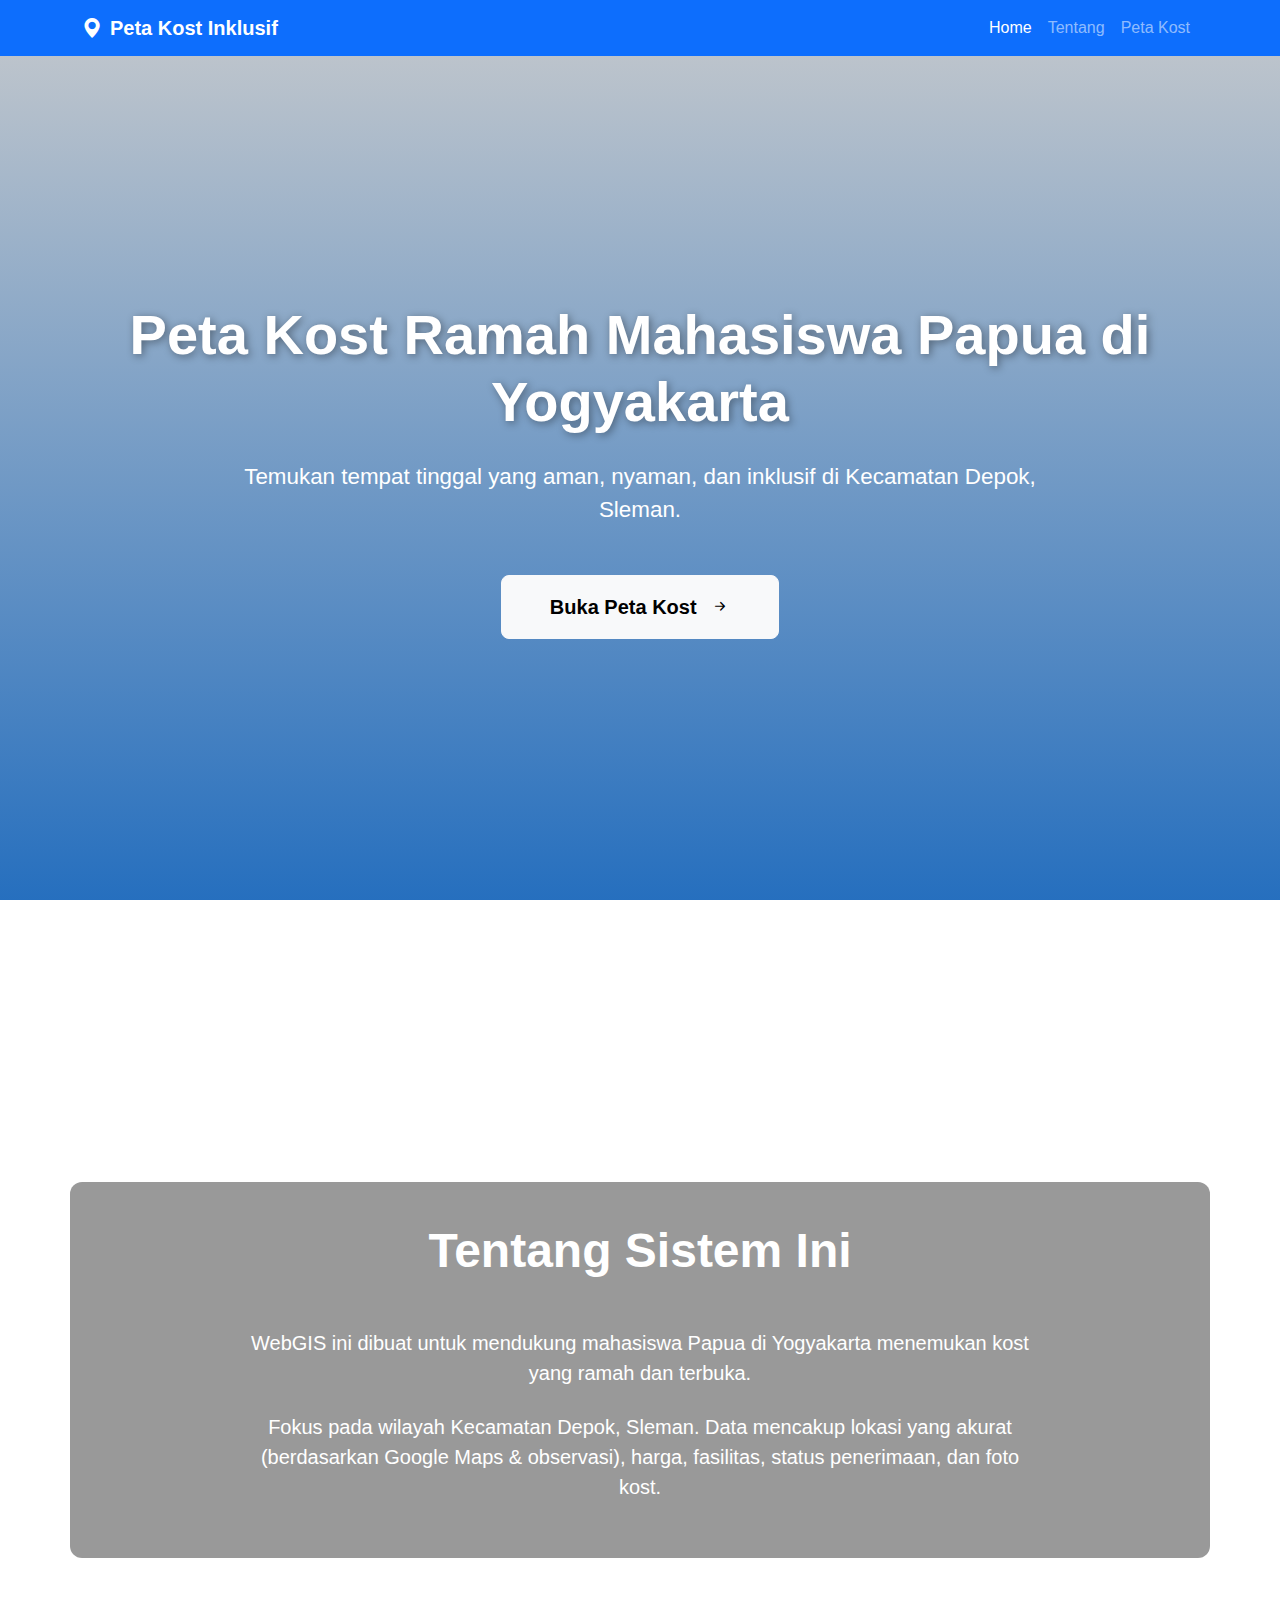
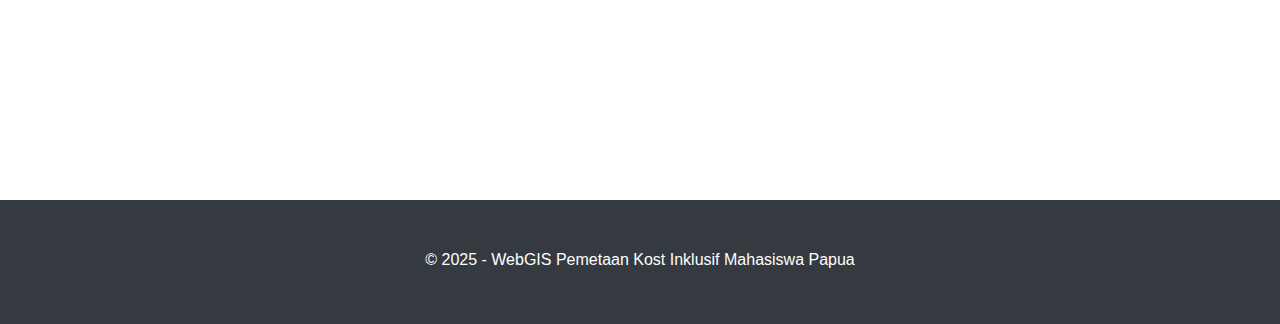
<file: index.html>
<!DOCTYPE html>
<html lang="id">
  <head>
    <meta charset="UTF-8" />
    <meta name="viewport" content="width=device-width, initial-scale=1.0" />
    <title>Peta Kost Inklusif Mahasiswa Papua - Yogyakarta</title>

    <!-- Bootstrap 5 CSS -->
    <link
      href="https://cdn.jsdelivr.net/npm/bootstrap@5.3.3/dist/css/bootstrap.min.css"
      rel="stylesheet"
    />

    <!-- Bootstrap Icons -->
    <link
      rel="stylesheet"
      href="https://cdn.jsdelivr.net/npm/bootstrap-icons@1.11.3/font/bootstrap-icons.min.css"
    />

    <style>
      html {
        scroll-behavior: smooth;    
      }
      body {
        margin: 0;
        font-family: "Segoe UI", Tahoma, Geneva, Verdana, sans-serif;
      }

      .navbar {
        transition: background 0.3s;
      }
      .navbar.scrolled {
        background: rgba(0, 123, 255, 0.95) !important;
        box-shadow: 0 2px 10px rgba(0, 0, 0, 0.2);
      }

      /* Make full-height calculations reliable */
      html,
      body {
        height: 100%;
      }
      :root {
        --navbar-height: 56px;
      }

      section {
        min-height: 100vh;
        padding: 100px 0 60px;
        display: flex;
        align-items: center;
      }

      #hero {
        background: linear-gradient(
            rgba(188, 192, 196, 0.85),rgba(0, 86, 179, 0.85)
          ),
          url("https://images.unsplash.com/photo-1581091226825-a6a2a5aee158?auto=format&fit=crop&q=80")
            center/cover no-repeat;
        color: white;
        text-align: center;
      }

      #hero h1 {
        font-size: 3.5rem;
        font-weight: 700;
        text-shadow: 2px 2px 8px rgba(0, 0, 0, 0.4);
      }
      #hero .lead {
        font-size: 1.4rem;
        max-width: 800px;
        margin: 1.5rem auto;
      }

      /* Tentang - Background foto + overlay */
      #tentang {
        background: linear-gradient(rgba(0, 0, 0, 0.55), rgba(0, 0, 0, 0.55)),
          url("https://images.unsplash.com/photo-1581091226825-a6a2a5aee158?auto=format&fit=crop&q=80")
            center/cover no-repeat;
        color: white;
        background-attachment: fixed; /* Parallax effect ringan di desktop */
      }

      #tentang .container {
        background: rgba(0, 0, 0, 0.4);
        border-radius: 12px;
        padding: 2.5rem;
      }

      #kontak {
        background: #f8f9fa;
      }

      footer {
        background: #343a40;
        color: white;
        padding: 3rem 0;
        text-align: center;
      }

      /* Responsif Mobile */
      @media (max-width: 768px) {
  section {
    min-height: 100dvh;
    height: 100dvh;               /* paksa full height */
    max-height: 100dvh;
    
    padding-top: var(--navbar-height);
    padding-bottom: calc(1rem + env(safe-area-inset-bottom));
    margin: 0;
    
    display: flex;
    flex-direction: column;
    justify-content: center;      /* konten vertikal center */
  }
  
  /* Hilangkan extra padding di hero & tentang kalau mau lebih full */
  #hero, #tentang {
    padding-top: var(--navbar-height);
  }

        #hero h1 {
          font-size: 2.4rem;
          line-height: 1.05;
        }
        #hero .lead {
          font-size: 1.05rem;
        }

        .navbar-brand {
          font-size: 1.25rem;
        }
        .nav-link {
          font-size: 0.95rem;
        }

        #tentang .container {
          padding: 1.6rem;
        }
        #tentang h2 {
          font-size: 1.9rem;
        }
        #tentang p {
          font-size: 0.98rem;
        }

        .btn-lg {
          padding: 0.65rem 1.25rem;
          font-size: 1rem;
        }

        /* Disable fixed background on small screens for performance */
        #tentang {
          background-attachment: scroll;
        }
      }

      @media (max-width: 576px) {
        section {
          min-height: calc(100vh - var(--navbar-height));
          padding: calc(var(--navbar-height) + 8px) 12px 20px;
        }
        #hero h1 {
          font-size: 1.9rem;
        }
        #hero .lead {
          font-size: 0.95rem;
        }
        .btn-lg {
          padding: 0.6rem 1rem;
          font-size: 0.95rem;
        }
      }
    </style>
  </head>
  <body>
    <!-- Navbar -->
    <nav class="navbar navbar-expand-lg navbar-dark bg-primary fixed-top">
      <div class="container">
        <a class="navbar-brand fw-bold" href="index.html">
          <i class="bi bi-geo-alt-fill me-2"></i>Peta Kost Inklusif
        </a>
        <button
          class="navbar-toggler"
          type="button"
          data-bs-toggle="collapse"
          data-bs-target="#navbarNav"
        >
          <span class="navbar-toggler-icon"></span>
        </button>
        <div class="collapse navbar-collapse" id="navbarNav">
          <ul class="navbar-nav ms-auto">
            <li class="nav-item">
              <a class="nav-link active" href="#hero">Home</a>
            </li>
            <li class="nav-item">
              <a class="nav-link" href="#tentang">Tentang</a>
            </li>
            <li class="nav-item">
              <a class="nav-link" href="peta.html">Peta Kost</a>
            </li>
            <!-- <li class="nav-item"><a class="nav-link" href="#kontak">Kontak</a></li> -->
          </ul>
        </div>
      </div>
    </nav>

    <!-- Hero -->
    <section id="hero">
      <div class="container text-center">
        <h1>Peta Kost Ramah Mahasiswa Papua di Yogyakarta</h1>
        <p class="lead">
          Temukan tempat tinggal yang aman, nyaman, dan inklusif di Kecamatan
          Depok, Sleman.<br />
        </p>
        <a href="peta.html" class="btn btn-light btn-lg mt-4 px-5 py-3 fw-bold">
          Buka Peta Kost <i class="bi bi-arrow-right-short ms-2"></i>
        </a>
      </div>
    </section>

    <!-- Tentang -->
    <section id="tentang">
      <div class="container">
        <h2 class="text-center mb-5 display-5 fw-bold">Tentang Sistem Ini</h2>
        <div class="row justify-content-center">
          <div class="col-lg-9 text-center">
            <p class="lead mb-4">
              WebGIS ini dibuat untuk mendukung mahasiswa Papua di Yogyakarta
              menemukan kost yang ramah dan terbuka.
            </p>
            <p class="fs-5">
              Fokus pada wilayah Kecamatan Depok, Sleman. Data mencakup lokasi
              yang akurat (berdasarkan Google Maps & observasi), harga,
              fasilitas, status penerimaan, dan foto kost.
            </p>
          </div>
        </div>
      </div>
    </section>

    <!-- Kontak -->
    <!-- <section id="kontak">
    <div class="container text-center">
      <h2 class="display-5 fw-bold mb-5">Hubungi Kami</h2>
      <p class="fs-4 mb-4">
        Ada saran, info kost baru, atau pertanyaan?<br>
        Silakan hubungi melalui:
      </p>
      <div class="d-flex justify-content-center gap-4 flex-wrap">
        <a href="mailto:contoh@email.com" class="btn btn-outline-primary btn-lg">
          <i class="bi bi-envelope-fill me-2"></i>Email
        </a>
        <a href="https://wa.me/628xxxxxxxxxx" target="_blank" class="btn btn-outline-success btn-lg">
          <i class="bi bi-whatsapp me-2"></i>WhatsApp
        </a>
      </div>
    </div>
  </section> -->

    <!-- Footer -->
    <footer>
      <div class="container">
        <p class="mb-1">
          © 2025 - WebGIS Pemetaan Kost Inklusif Mahasiswa Papua
        </p>
      </div>
    </footer>

    <!-- Scripts -->
    <script src="https://cdn.jsdelivr.net/npm/bootstrap@5.3.3/dist/js/bootstrap.bundle.min.js"></script>

    <!-- Navbar scroll effect -->
    <script>
      window.addEventListener("scroll", () => {
        const navbar = document.querySelector(".navbar");
        if (window.scrollY > 100) {
          navbar.classList.add("scrolled");
        } else {
          navbar.classList.remove("scrolled");
        }
      });
    </script>
  </body>
</html>
</file>
